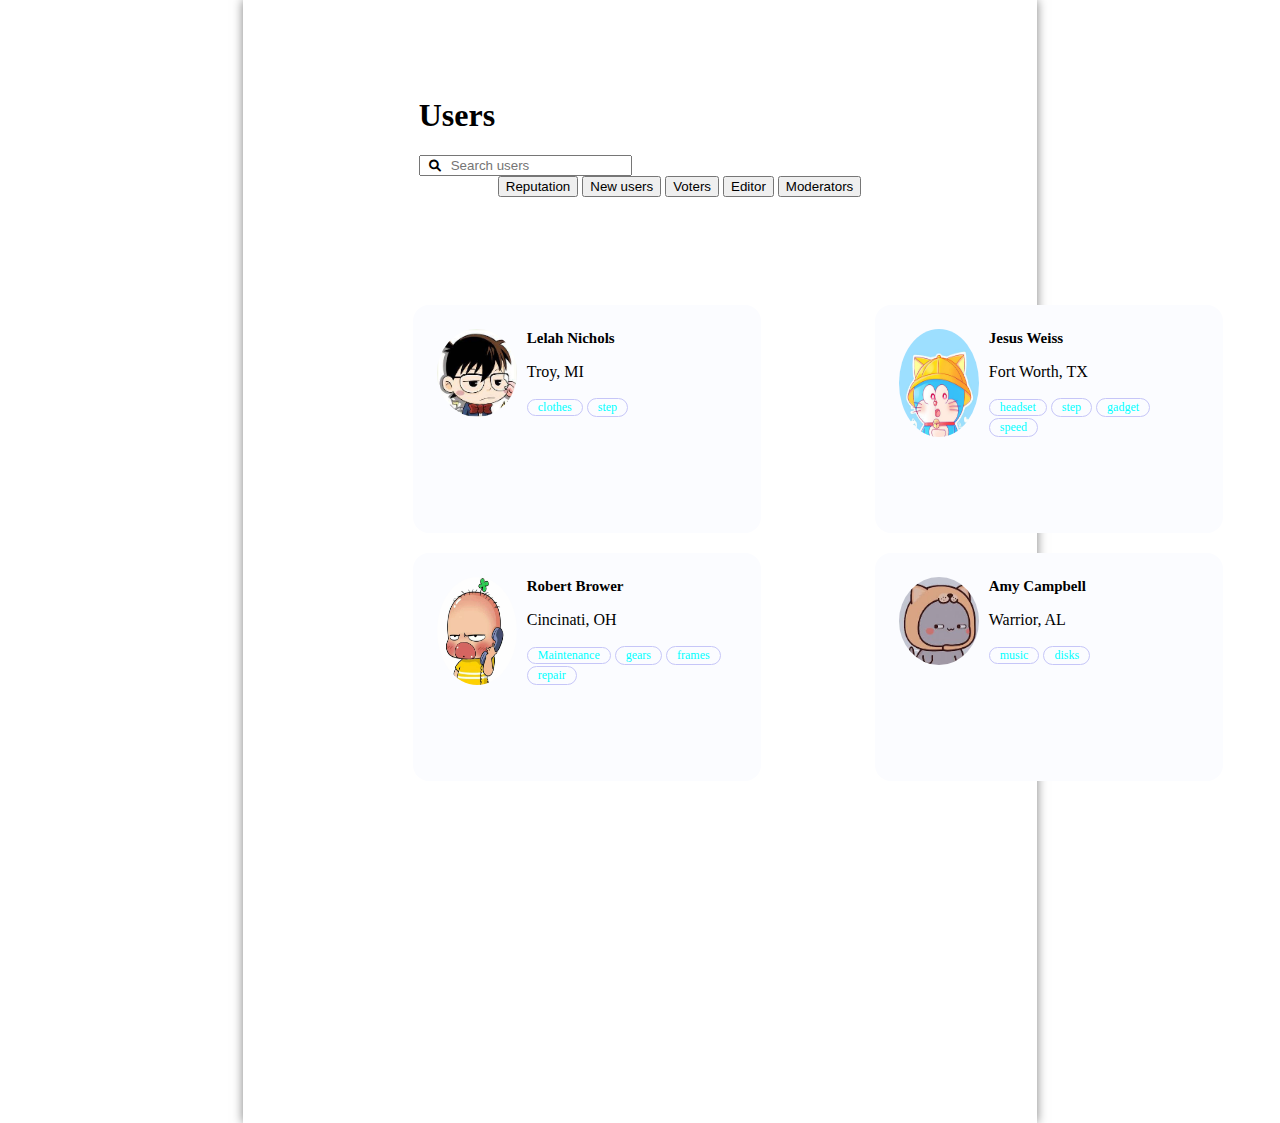
<file: index.html>
<!DOCTYPE html>
<html lang="en">

<head>
    <meta charset="UTF-8">
    <meta name="viewport" content="width=device-width, initial-scale=1.0">
    <title>Document</title>
    <link rel="stylesheet" href="style.css">
    <link rel="stylesheet" href="https://cdnjs.cloudflare.com/ajax/libs/font-awesome/6.0.0/css/all.min.css" />
    <link href="https://cdn.jsdelivr.net/npm/bootstrap@5.3.2/dist/css/bootstrap.min.css" rel="stylesheet"
        integrity="sha384-T3c6CoIi6uLrA9TneNEoa7RxnatzjcDSCmG1MXxSR1GAsXEV/Dwwykc2MPK8M2HN" crossorigin="anonymous">
</head>

<body>
    <div class="container">
        <div class="content">
            <div class="Header">
                <div class="title">
                    <h1>Users</h1>
                </div>
                <div class="search">
                    <div class="input-group">
                        <span class="icon">
                            <i class="fas fa-search"></i>
                        </span>
                        <input type="text" placeholder="Search users" />
                    </div>
                </div>
                <div class="button">
                    <button class="btn btn-light">Reputation</button>
                    <button class="btn btn-primary">New users</button>
                    <button class="btn btn-light">Voters</button>
                    <button class="btn btn-light">Editor</button>
                    <button class="btn btn-light">Moderators</button>
                </div>
            </div>
        </div>
        <div class="information-user">
            <div class="user-card">
                <div class="user-item">
                    <img src="/images/conan.jpg" alt="meme1" width="80px" height="auto" style="border-radius: 50%;">
                    <div class="username">
                        <span style="font-size: 15px;font-weight: bold;">Lelah Nichols</span>
                        <p>Troy, MI</p>
                        <span
                            style="border: 1px solid #c6c6f8; border-radius: 10px; display: inline-block; padding: 0 10px; color: aqua;">clothes</span>
                        <span
                            style="border: 1px solid #c6c6f8; border-radius: 10px; display: inline-block; padding: 1px 10px;color: aqua;  ">step</span>
                    </div>
                </div>
            </div>
            <div class="user-card">
                <div class="user-item">
                    <img src="/images/dora.jpg" alt="meme1" width="80px" height="auto" style="border-radius: 50%;">
                    <div class="username">
                        <span style="font-size: 15px;font-weight: bold;">Jesus Weiss</span>
                        <p>Fort Worth, TX</p>
                        <span
                            style="border: 1px solid #c6c6f8; border-radius: 10px; display: inline-block; padding: 0 10px; color: aqua;">headset</span>
                        <span
                            style="border: 1px solid #c6c6f8; border-radius: 10px; display: inline-block; padding: 1px 10px;color: aqua; ">step</span>
                        <span
                            style="border: 1px solid #c6c6f8; border-radius: 10px; display: inline-block; padding: 1px 10px;color: aqua; ">gadget</span>
                        <span
                            style="border: 1px solid #c6c6f8; border-radius: 10px; display: inline-block; padding: 1px 10px;color: aqua; ">speed</span>
                    </div>
                </div>
            </div>
            <div class="user-card">
                <div class="user-item">
                    <img src="/images/luffy.jpg" alt="meme1" width="80px" height="auto" style="border-radius: 50%;">
                    <div class="username">
                        <span style="font-size: 15px;font-weight: bold;">Annie Rice</span>
                        <p>Austin, TX</p>
                        <span
                            style="border: 1px solid #c6c6f8; border-radius: 10px; display: inline-block; padding: 0 10px; color: aqua;">read</span>
                        <span
                            style="border: 1px solid #c6c6f8; border-radius: 10px; display: inline-block; padding: 1px 10px;color: aqua;  ">trip</span>
                        <span
                            style="border: 1px solid #c6c6f8; border-radius: 10px; display: inline-block; padding: 1px 10px;color: aqua;  ">earth</span>
                        <span
                            style="border: 1px solid #c6c6f8; border-radius: 10px; display: inline-block; padding: 1px 10px;color: aqua;  ">nature</span>
                    </div>
                </div>
            </div>
            <div class="user-card">
                <div class="user-item">
                    <img src="/images/meme.jpg" alt="meme1" width="80px" height="auto" style="border-radius: 50%;">
                    <div class="username">
                        <span style="font-size: 15px;font-weight: bold;">Robert Brower</span>
                        <p>Cincinati, OH</p>
                        <span
                            style="border: 1px solid #c6c6f8; border-radius: 10px; display: inline-block; padding: 0 10px; color: aqua;">Maintenance</span>
                        <span
                            style="border: 1px solid #c6c6f8; border-radius: 10px; display: inline-block; padding: 1px 10px;color: aqua;  ">gears</span>
                        <span
                            style="border: 1px solid #c6c6f8; border-radius: 10px; display: inline-block; padding: 1px 10px;color: aqua;  ">frames</span>
                        <span
                            style="border: 1px solid #c6c6f8; border-radius: 10px; display: inline-block; padding: 1px 10px;color: aqua;  ">repair</span>
                    </div>
                </div>
            </div>
            <div class="user-card">
                <div class="user-item">
                    <img src="/images/meoe.jpg" alt="meme1" width="80px" height="auto" style="border-radius: 50%;">
                    <div class="username">
                        <span style="font-size: 15px;font-weight: bold;">Amy Campbell</span>
                        <p>Warrior, AL</p>
                        <span
                            style="border: 1px solid #c6c6f8; border-radius: 10px; display: inline-block; padding: 0 10px; color: aqua;">music</span>
                        <span
                            style="border: 1px solid #c6c6f8; border-radius: 10px; display: inline-block; padding: 1px 10px;color: aqua;  ">disks</span>
                    </div>
                </div>
            </div>
            <div class="user-card">
                <div class="user-item">
                    <img src="/images/meotra.jpg" alt="meme1" width="80px" height="auto" style="border-radius: 50%;">
                    <div class="username">
                        <span style="font-size: 15px;font-weight: bold;">Anthony S.Morin</span>
                        <p>Lydhurst, NJ</p>
                        <span
                            style="border: 1px solid #c6c6f8; border-radius: 10px; display: inline-block; padding: 0 10px; color: aqua;">vintage</span>
                        <span
                            style="border: 1px solid #c6c6f8; border-radius: 10px; display: inline-block; padding: 1px 10px;color: aqua;  ">electric</span>
                    </div>
                </div>
            </div>
        </div>
       
    </div>
</body>

</html>
</file>
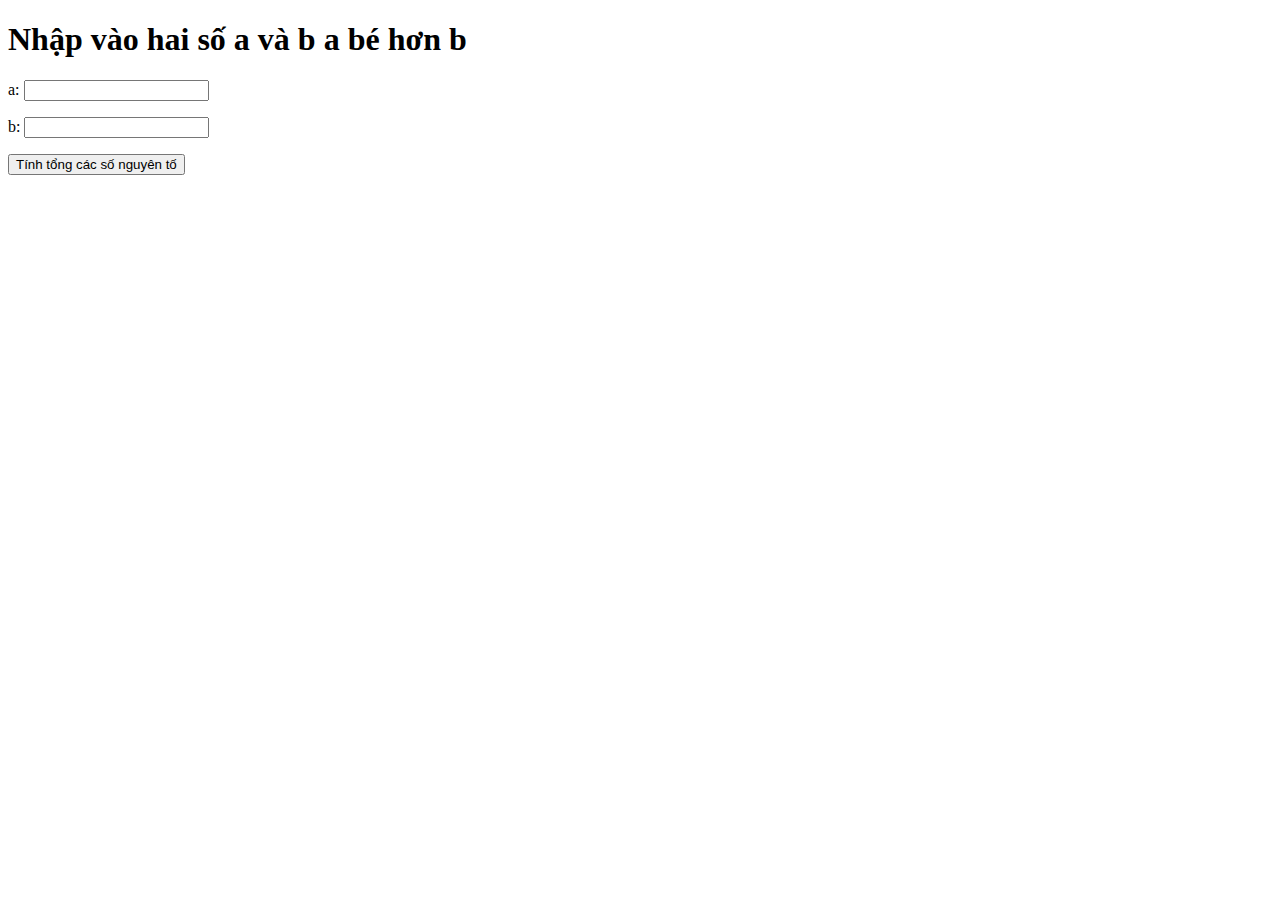
<file: Bai01.html>
<!DOCTYPE html>
<html lang="en">

<head>
    <meta charset="UTF-8">
    <meta name="viewport" content="width=device-width, initial-scale=1.0">
    <title>Document</title>
</head>

<body>
    <div>
        <h1>Nhập vào hai số a và b a bé hơn b </h1>

        <p>a: <span><input type="number"></span></p>
        <p>b: <span><input type="number"></span></p>
        <button onclick="TinhTong()">Tính tổng các số nguyên tố</button>
        <p id="ketqua"></p>
    </div>
    <script>
        function TinhTong() {
            const a = document.querySelector('[type="number"]').value;
            const b = document.querySelectorAll('[type="number"]')[1].value;

            function isPrimeNumber(num) {
                for (let i = 2; i < num; i++)
                    if (num % i === 0) {
                        return false;
                    }
                return num > 1;
            }
            if (a > b) {
                alert("a phải bé hơn b")
            }
            else {
                let ketqua = 0;
                for (let i = a; i <= b; i++) {
                    if (isPrimeNumber(i)) {
                        ketqua += i;
                    }
                }
                document.getElementById("ketqua").innerHTML = "Kết quả: " + ketqua;
            }
            
        }
    </script>
</body>

</html>
</file>
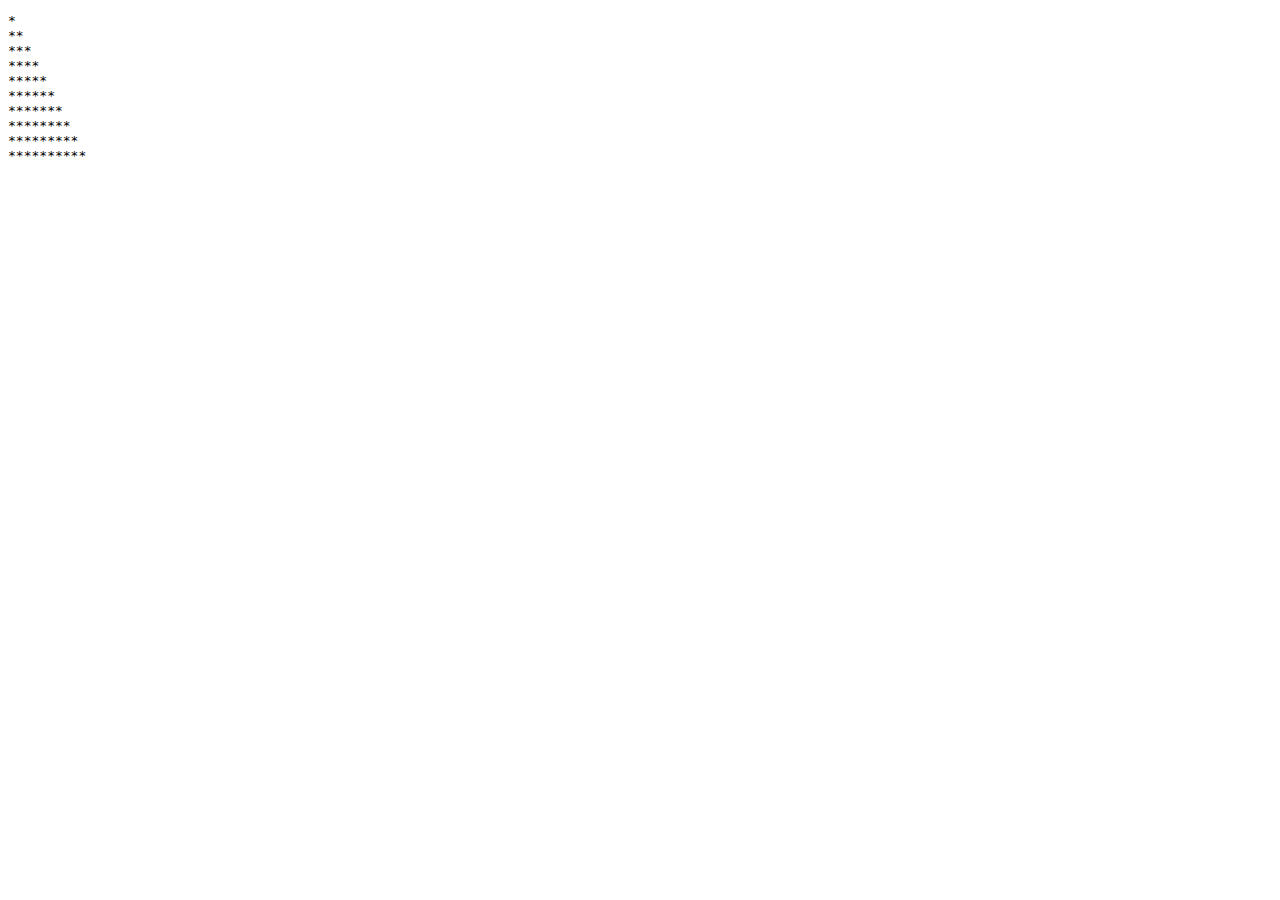
<file: Bai02.html>
<!DOCTYPE html>
<html lang="en">

<head>
    <meta charset="UTF-8">
    <meta name="viewport" content="width=device-width, initial-scale=1.0">
    <title>Document</title>
</head>

<body>
    <pre id="output"></pre>
    <script>
        function tamgiac(number) {
            if (number < 1 || number > 10) {
                document.getElementById('output').innerText = "Số nằm ngoài khoảng từ 1 đến 10.";
                return;
            }

            for (let i = 1; i <= number; i++) {
                let row = '';
                for (let j = 1; j <= i; j++) {
                    row += '*';
                }
                document.getElementById('output').innerText += row + "\n";
            }
        }
        tamgiac(10);

    </script>
</body>

</html>
</file>
<file: style.css>
body {
    margin: 0;
    padding: 0;
    background-color: linear-gradient(135dg,#e3e3e3 0%, #9a9a9a 100%);
}
.Header{
    /* display: flex; */
    justify-content: center;
    align-items: center;
    margin-left: 100px;
}

.input-group {
    position: relative;
    display: inline-block; 
}


.icon {
    position: absolute;
    left: 10px; 
    top: 50%;
    transform: translateY(-50%);
}


.input-group input {
    padding-left: 30px; 
}
.container {
    width: 210mm;
    height: 297mm;
    margin: 0 auto;
    padding: 20mm;
    box-sizing: border-box;
    background-color: white; 
    box-shadow: 0 0 10px rgba(0, 0, 0, 0.5);
}
.button{
    /* float: right; */
    display: inline-block;
    margin-right: 100px;
}
.container .content .search,
.container .content .button {
    display: inline-block;
}
.container .content .search {
    float: left;
}

.container .content .button {
    float: right;
}
.user-card {
    display: flex;
    width: 300px;
    height: 180px;
    padding: 24px;
    align-items: flex-start;
    flex-direction: column;
    gap: 16px;
    border-radius: 16px;
    background: #FBFCFF;
    margin-left: 94px;
}
.user-item {
    display: flex;
}

.username {
    margin-left: 10px;
}

.information-user {
    position: absolute;
    display: grid;
    margin-top: 150px;
    grid-template-columns: repeat(3, 1fr);
    grid-gap: 20px; 
}
span{
    font-size: 12px;
}
</file>
